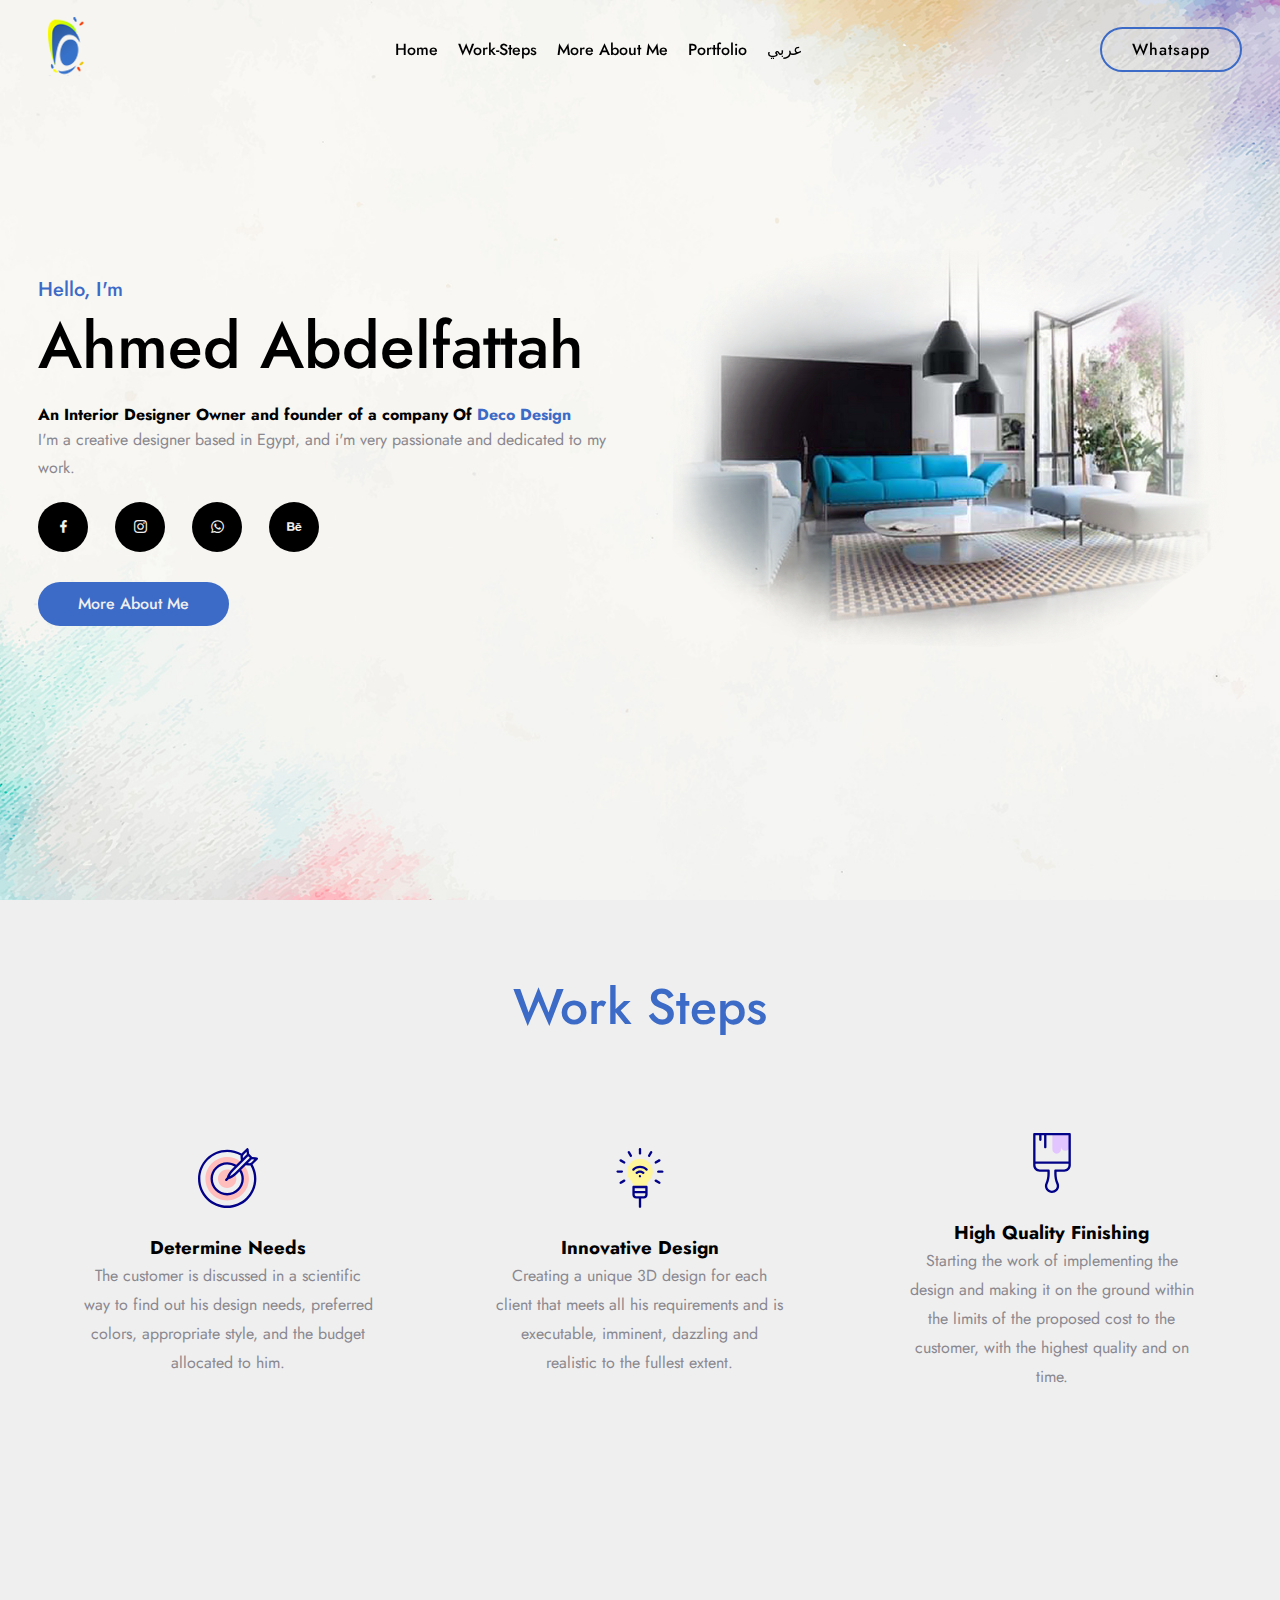
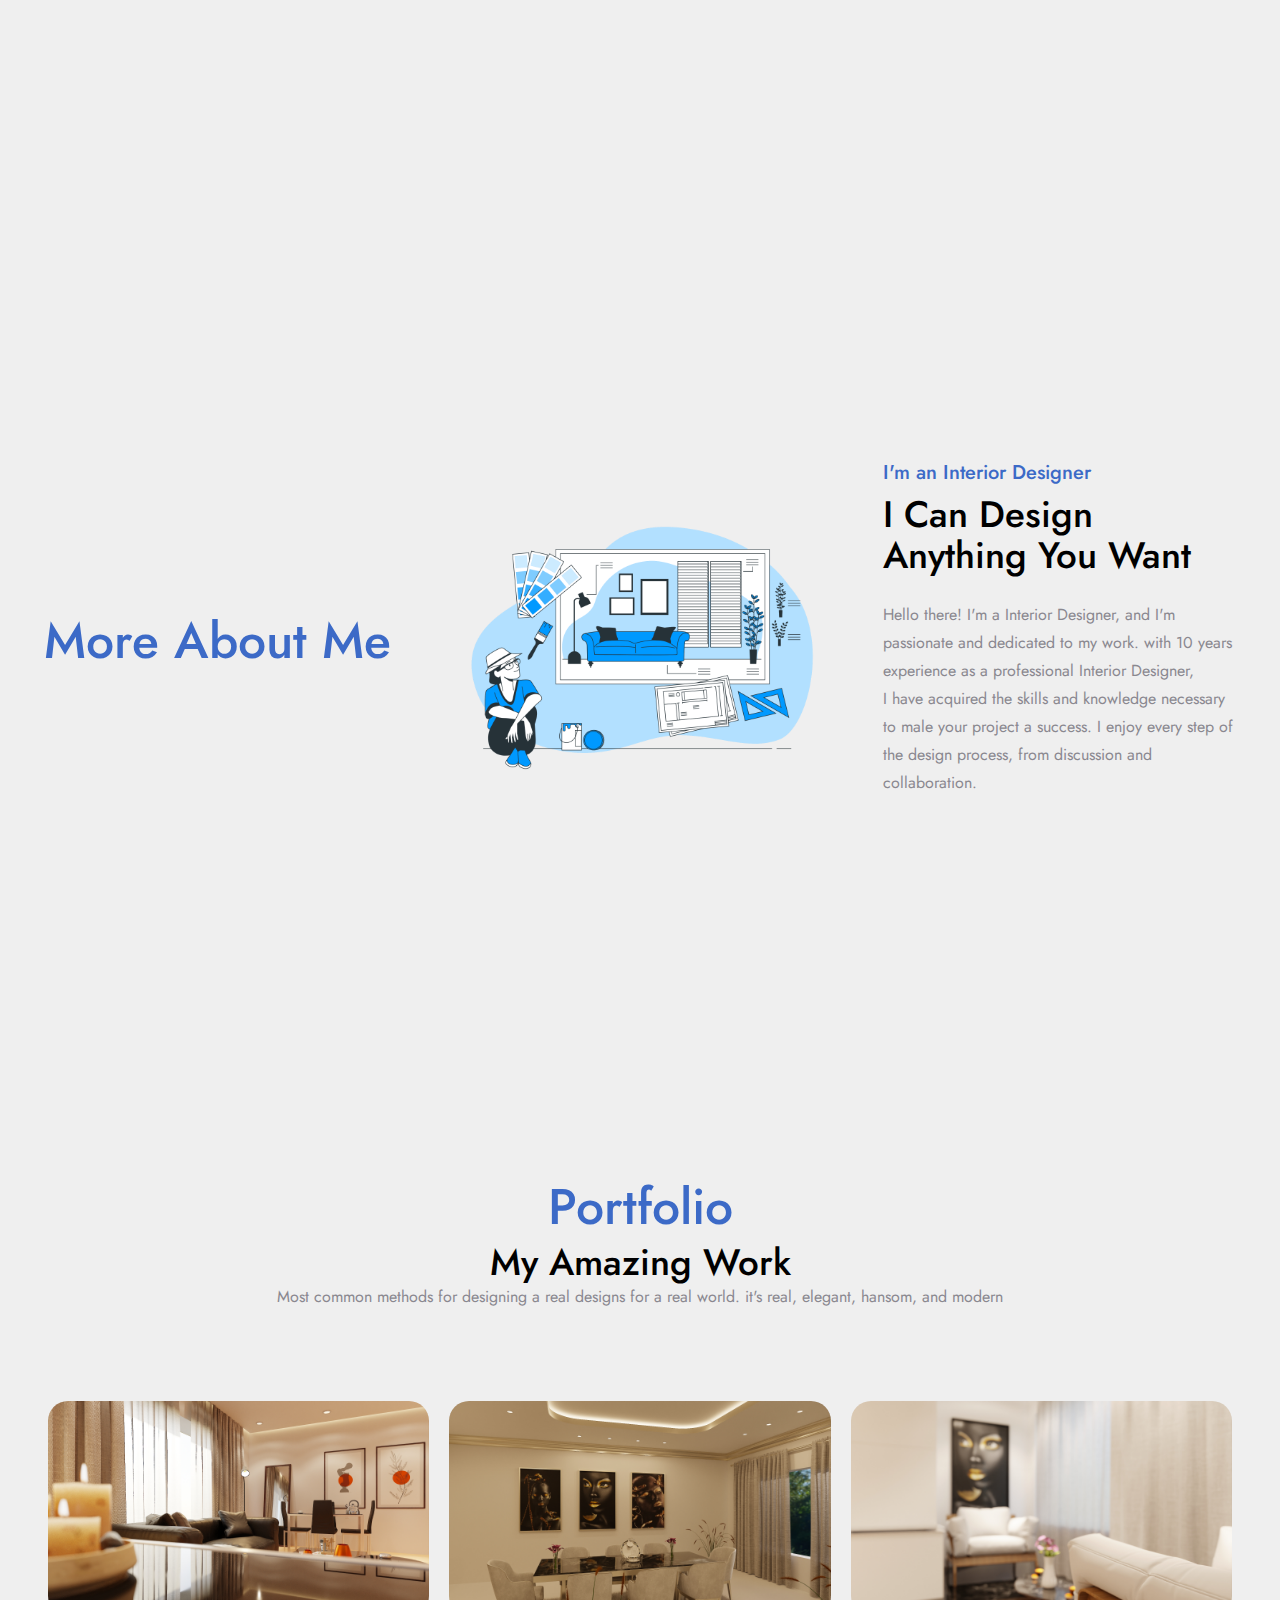
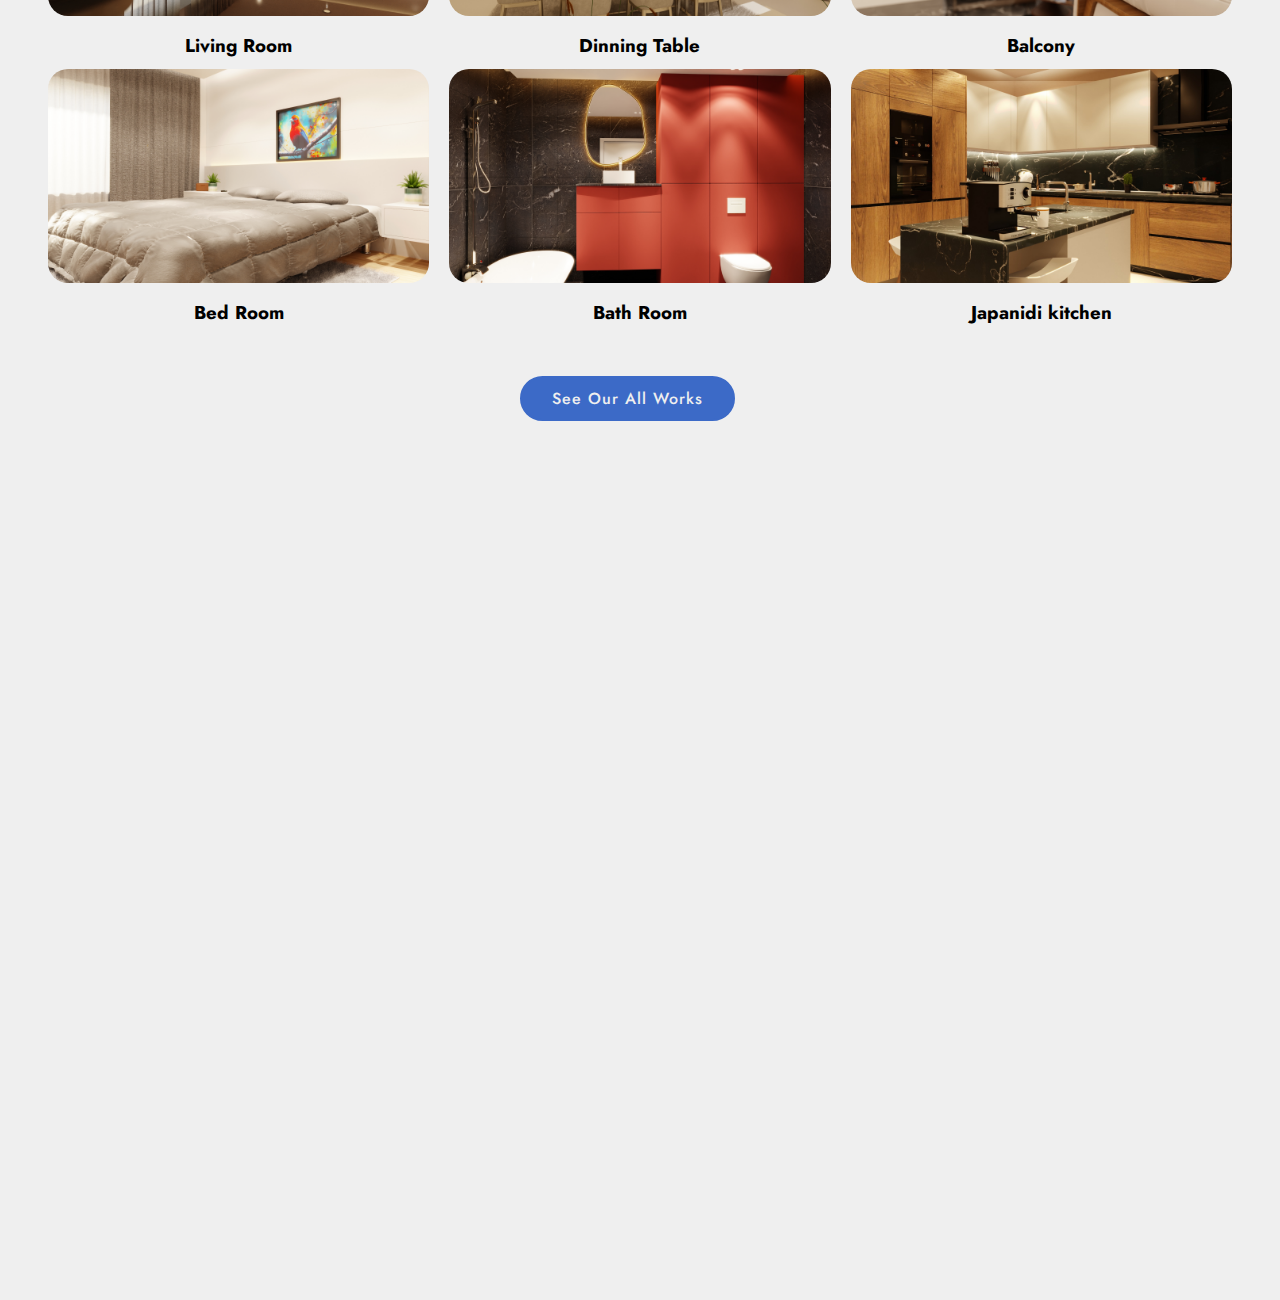
<file: index.html>
<!DOCTYPE html>
<html lang="en">
<head>
    <meta charset="UTF-8">
    <meta http-equiv="X-UA-Compatible" content="IE=edge">
    <meta name="viewport" content="width=device-width, initial-scale=1.0">
    <title>Deco Design</title>
    <meta name="description" content="interior design, 3d, decor, interior, design, finishing, paint, تصميم داخلي, ديكور, تشطيب, تشطيبات, ثري دي, تصور معماري"> 
    <link rel="stylesheet" href="css/style.css">
    <link rel="icon" type="image/x-icon" href="/icon/logo mini.png">
    <link rel="stylesheet"
    href="https://unpkg.com/boxicons@latest/css/boxicons.min.css">
    <link rel="preconnect" href="https://fonts.googleapis.com">
    <link rel="preconnect" href="https://fonts.gstatic.com" crossorigin>
    <link href="https://fonts.googleapis.com/css2?family=Cairo:wght@200;300;400;500;600;700;800;900;1000&family=Jost:wght@100;200;300;400;500;600;700;800;900&display=swap" rel="stylesheet">

</head>
<body>

    <!-- --------------- header --------------- -->

    <header>
        <a href="#home" class="logo"><img src="icon/logo mini.png" alt="logo"></a>
        <div class="bx bx-menu" id="menu-icon"></div>

        <ul class="navlist">
            <li><a href="#home">Home</a></li>
            <li><a href="#our work steps">Work-Steps</a></li>
            <li><a href="#about">More About Me</a></li>
            <li><a href="#potfolio">Portfolio</a></li>
            <li><a href="index -ar.html">عربي</a></li>
        </ul>
        <a href="https://wa.me/+201152640142" target="_blank" class="top-btn">Whatsapp</a>
    </header>

        <!-- --------------- Home --------------- -->
    <section class="home" id="home">
        <div class="home-text">
            <h3>Hello, I'm</h3>
            <h1>Ahmed Abdelfattah</h1>
            <h4>An Interior Designer Owner and founder of a company Of <span>Deco Design</span></h4>
            <p>I'm a creative designer based in Egypt, and i'm very passionate and dedicated to my work.</p>
            <div class="social">
                <a href="https://www.facebook.com/profile.php?id=100085078434274&ref=pages_you_manage" target="_blank"><i class='bx bxl-facebook' ></i></a>
                <a href="https://www.instagram.com/decodesigndecodesign/" target="_blank"><i class='bx bxl-instagram' ></i></a>
                <a href="https://wa.me/+201152640142" target="_blank"><i class='bx bxl-whatsapp'></i></a>
                <a href="https://www.behance.net/ahmeddesigner1981" target="_blank"><i class='bx bxl-behance' ></i></a>
               
            </div>
            <a href="#about" class="btn">More About Me</a>
        </div>
        <!-- --------------- Home image --------------- -->

        <div class="home-img">
            <img src="icon/reciption.png" alt="main image">

        </div>
    </section>

        <!-- --------------- work steps --------------- -->
    <section class="sub-service" id="our work steps">
        <div>
            <div class="our-work-heading">
                <h3>Work Steps</h3>
            </div>
        </div>
        <div class="items">
            <div class="sub-box">
                <div class="sub-img">
                    <img src="img/target.svg" alt="">
                </div>
                <h3>Determine Needs</h3>
                <p>The customer is discussed in a scientific way to find out his design needs, preferred colors, appropriate style, and the budget allocated to him.</p>
            </div>
            
            <div class="sub-box">
                <div class="sub-img">
                    <img src="img/energy.svg" alt="">
                </div>
                <h3>Innovative Design</h3>
                <p>Creating a unique 3D design for each client that meets all his requirements and is executable, imminent, dazzling and realistic to the fullest extent.</p>
            </div>
            <div class="sub-box">
                <div class="sub-img">
                    <img src="img/brush.svg" alt="">
                </div>
                <h3>High Quality Finishing</h3>
                <p>Starting the work of implementing the design and making it on the ground within the limits of the proposed cost to the customer, with the highest quality and on time.</p>
            </div>

        </div>
    </section>

        <!-- --------------- About Me --------------- -->
    
    <section class="about" id="about" >
        <div>
            <div class="aboutme">
                <h3>More About Me</h3>
            </div>
        </div>
        <div class="about-img">
            <img src="icon/Interior design-bro.png" alt="">
        </div>
        <div class="about-text">
            <h3>I'm an Interior Designer</h3>
            <h2>I Can Design Anything You Want</h2>
            <p>Hello there! I'm a Interior Designer, and I'm passionate and dedicated to my 
                work. with 10 years experience as a professional Interior Designer,<br> I have acquired the skills and 
                knowledge necessary to male your project a success. I enjoy every step of the design process, from discussion and collaboration.
            </p>
        </div>
    </section>
        
        <!-- --------------- Portfolio --------------- -->

        <section class="portfolio" id="potfolio">
            <div class="portfolio-heading">
                <h3>Portfolio</h3>
                <h2>My Amazing Work</h2>
                <p>Most common methods for designing a real designs for a real world. it's real, elegant, hansom, and modern</p>
            </div>
            <div class="potfolio-content">
                <div class="col">
                    <img src="my-work/untitled9.jpg" alt="">
                    <div class="layer">
                        <h3>Living Room</h3>
                    </div>
                </div>
                <div class="col">
                    <img src="my-work/new classic reciption/untitled5.jpg" alt="">
                    <div class="layer">
                        <h3>Dinning Table</h3>
                    </div>
                </div>
                <div class="col">
                    <img src="my-work/new modern/untitled20.jpg" alt="">
                    <div class="layer">
                        <h3>Balcony</h3>
                    </div>
                </div>
                <div class="col">
                    <img src="my-work/new modern/untitled17.jpg" alt="">
                    <div class="layer">
                        <h3>Bed Room</h3>
                    </div>
                </div>
                <div class="col">
                    <img src="my-work/new modern/untitled18.jpg" alt="">
                    <div class="layer">
                        <h3>Bath Room</h3>
                    </div>
                </div>
                <div class="col">
                    <img src="my-work/untitled6.jpg" alt="">
                    <div class="layer">
                        <h3>Japanidi kitchen</h3>
                    </div>
                </div>
                
            </div>
            <div class="c-b-d">
                <a href="https://www.behance.net/ahmeddesigner1981" target="_blank" class="ourwork-btn">See Our All Works</a>
            </div>
        </section>
        <section>
        <!-- --------------- Footer --------------- -->
            <!-- <footer class="footer">
                <div>
                    <p>&copy;Made With Love By Ahmed Abdelfattah</p>
                </div>
            </footer> -->
         </section>

      
        <!-- --------------- link to JS --------------- -->
    
    <script type="text/javascript" src="js/script.js"></script>

</body>
</html>
</file>
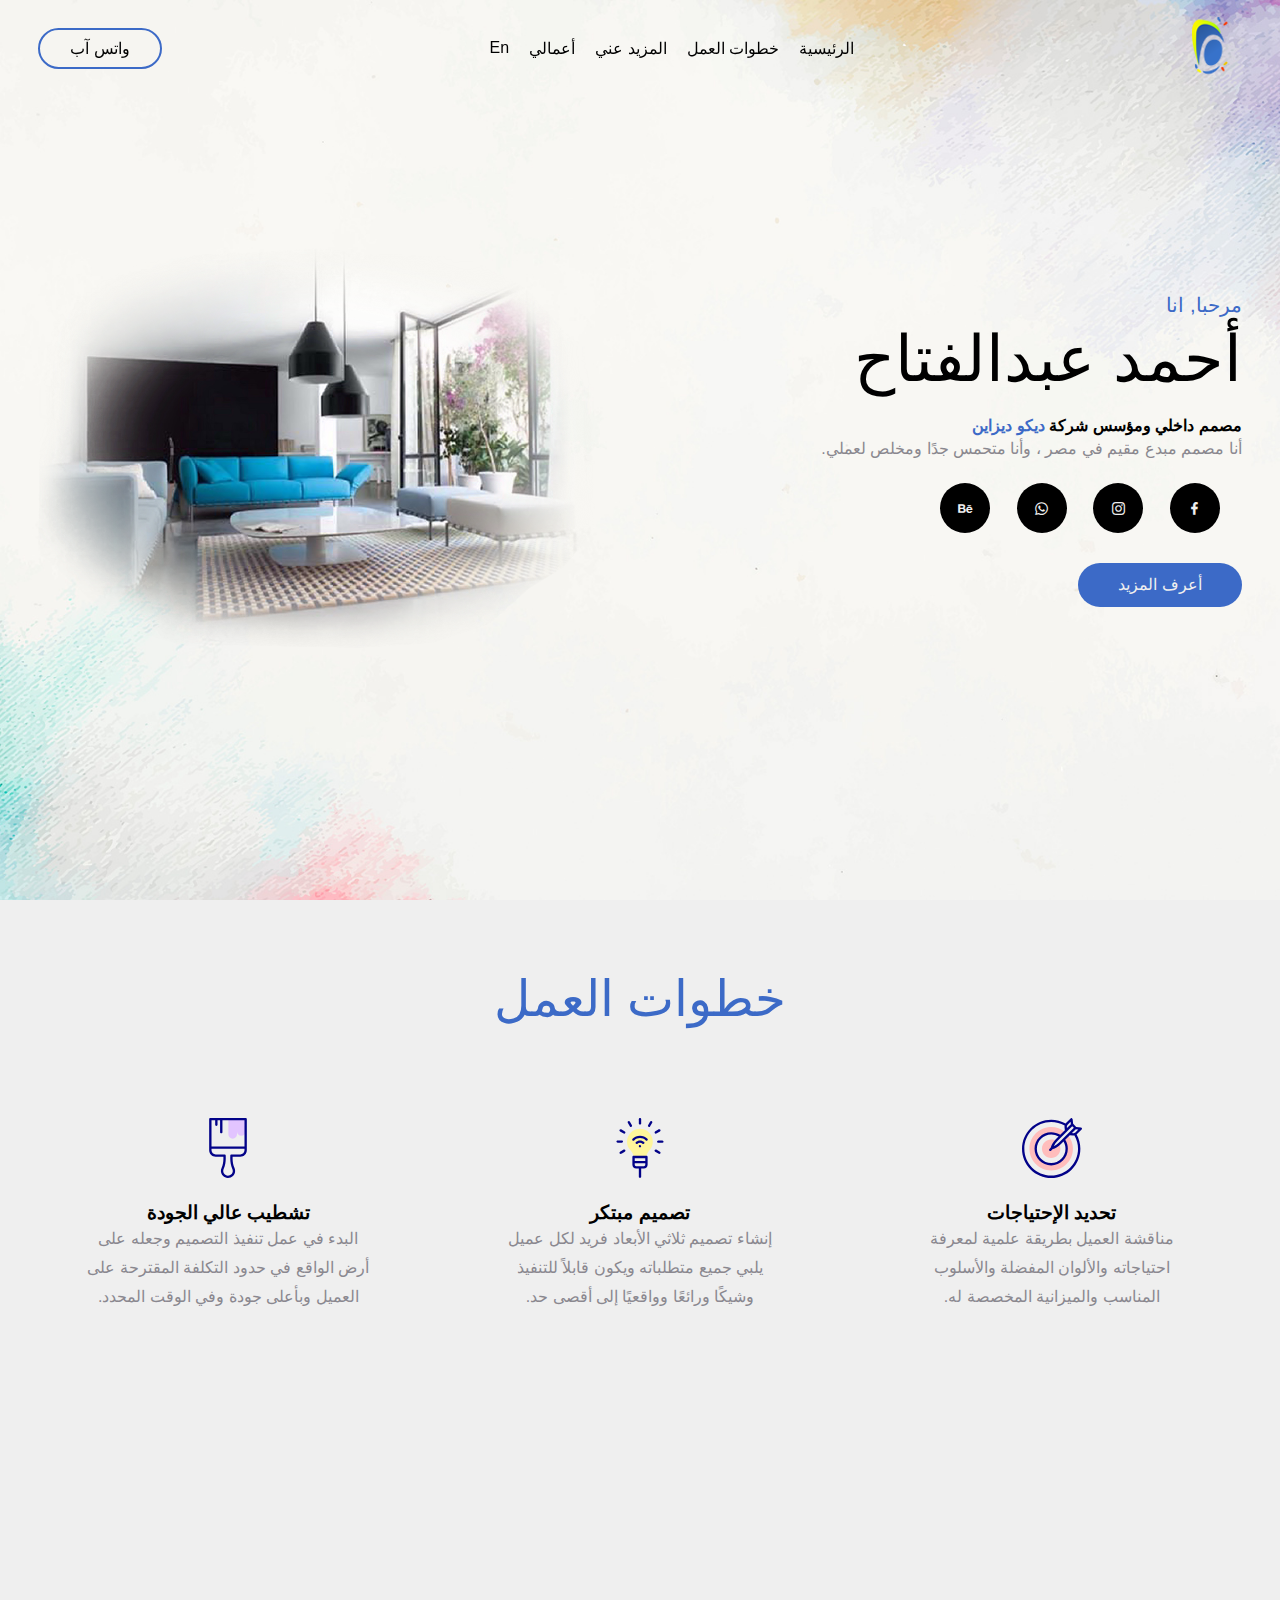
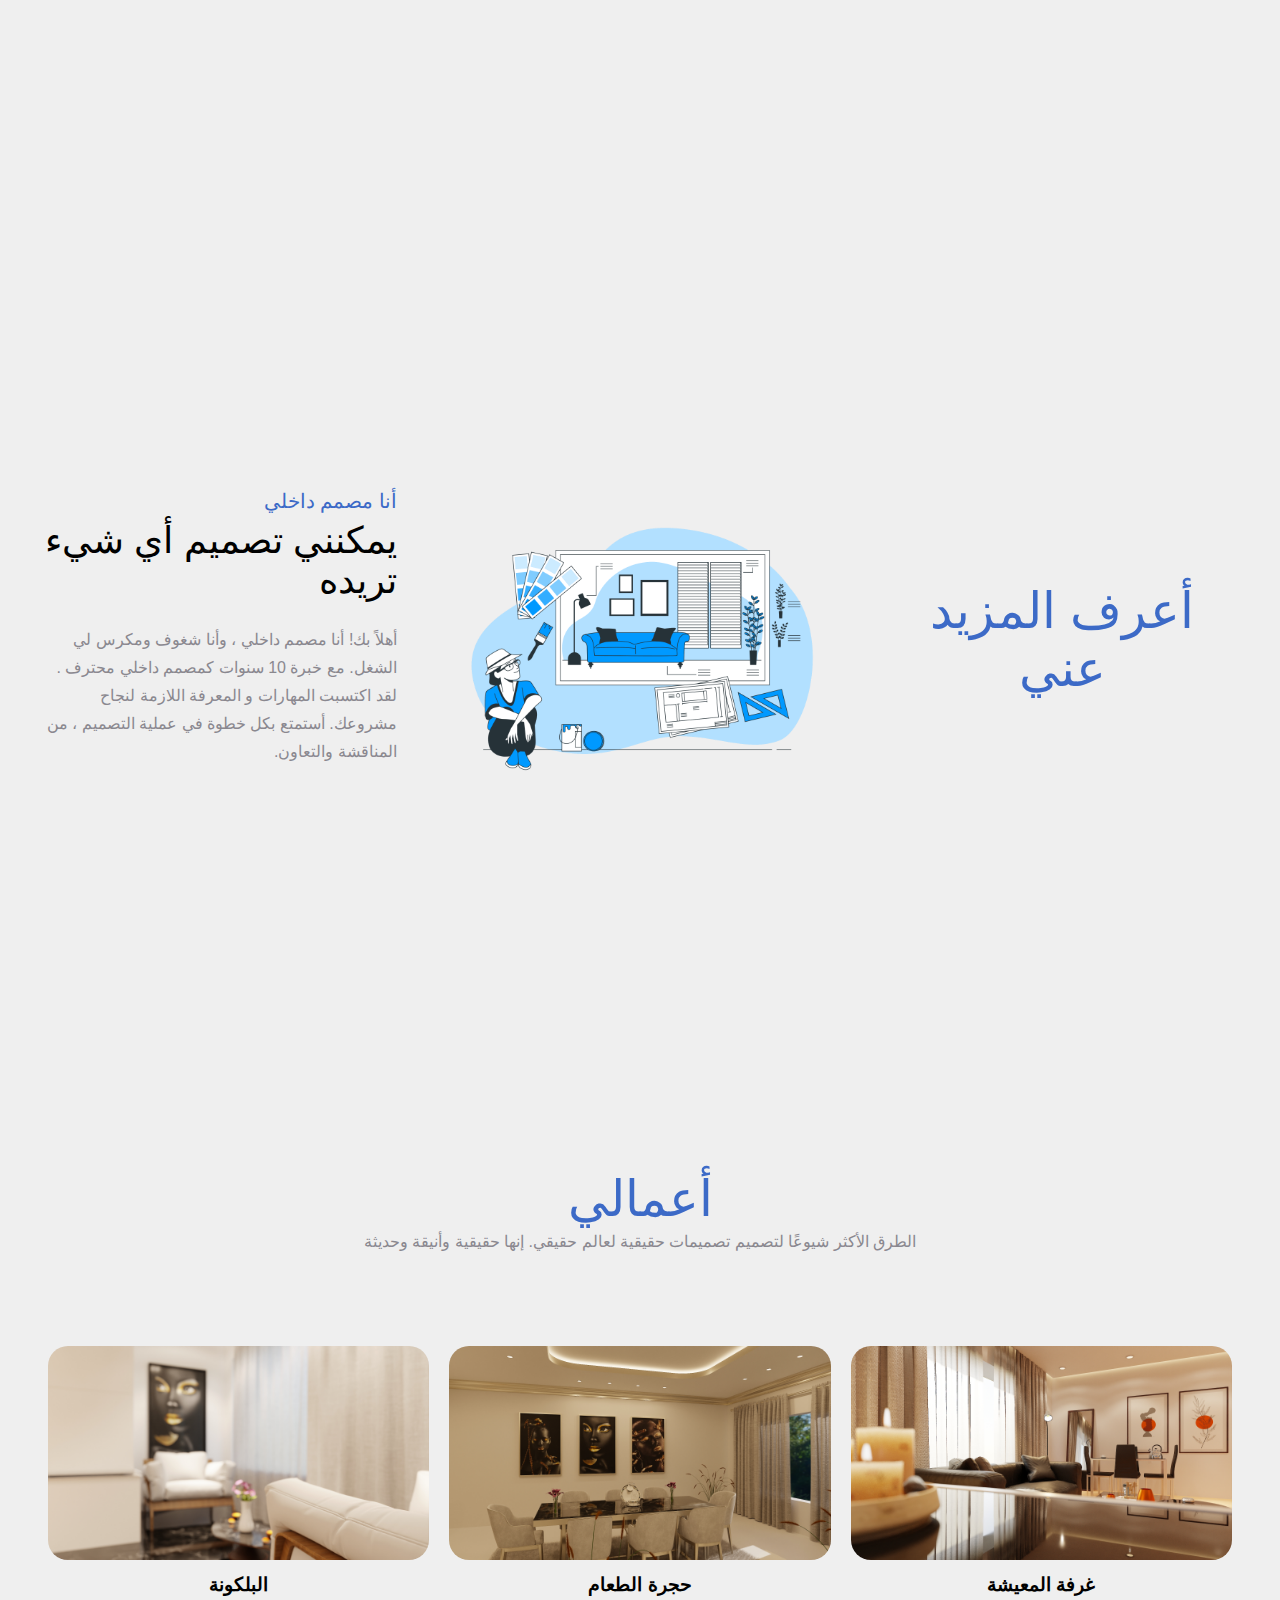
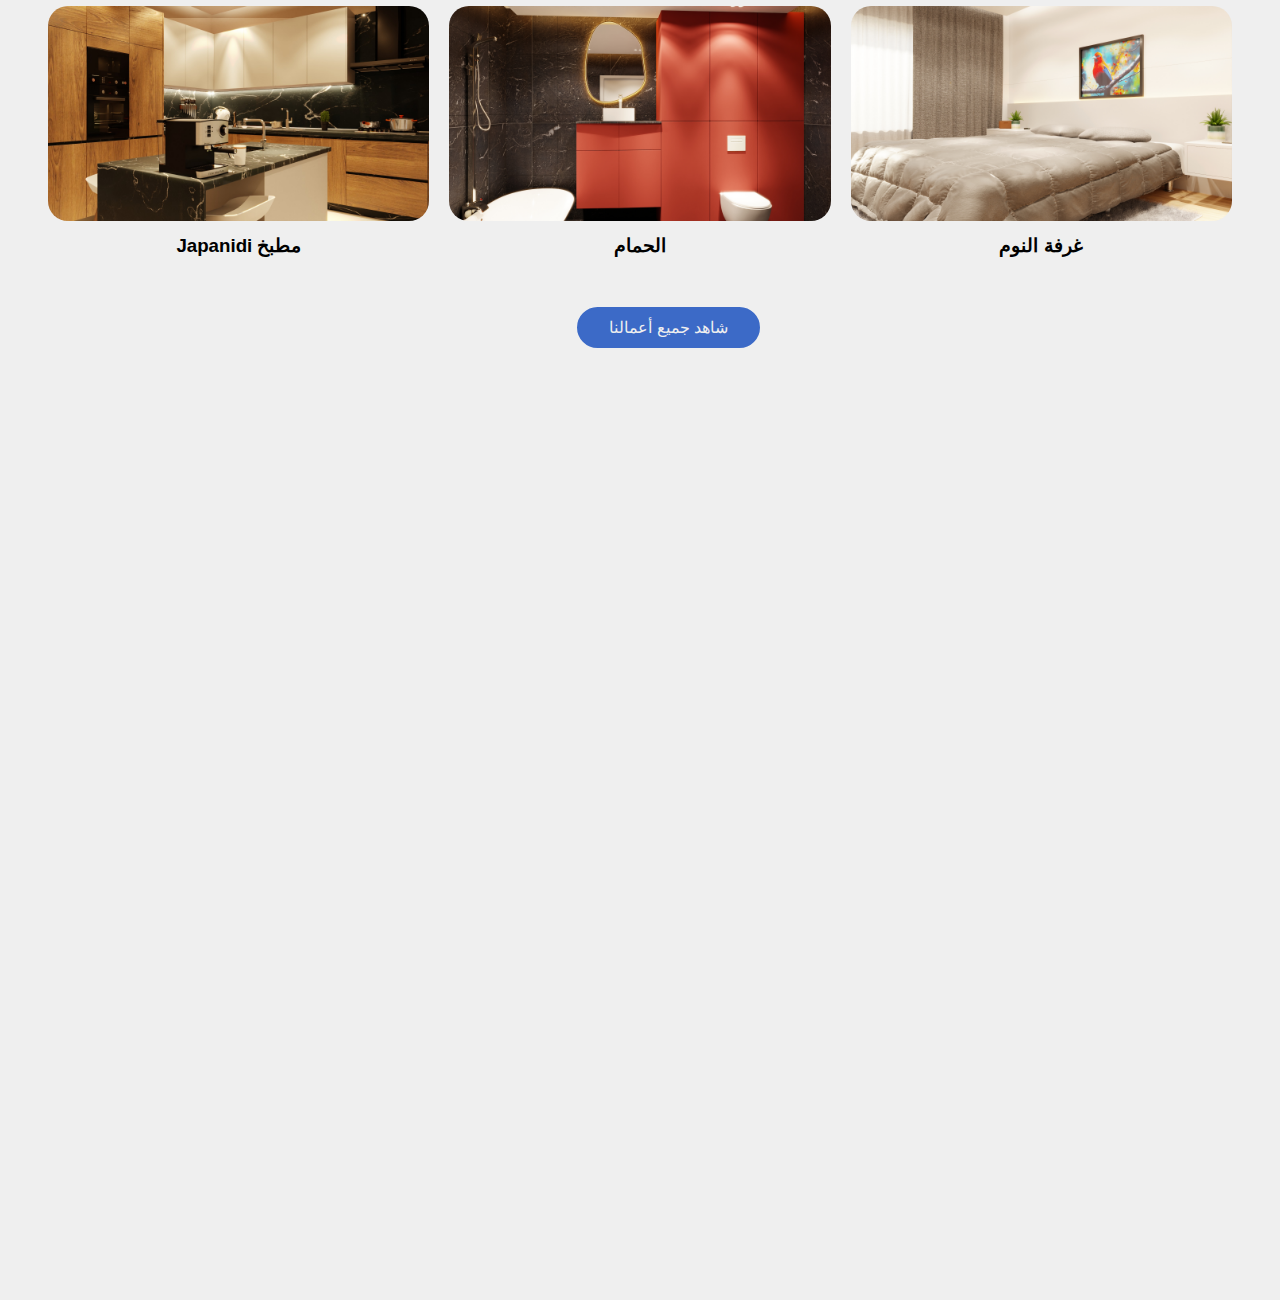
<file: index -ar.html>
<!DOCTYPE html>
<html lang="en">
<head>
    <meta charset="UTF-8">
    <meta http-equiv="X-UA-Compatible" content="IE=edge">
    <meta name="viewport" content="width=device-width, initial-scale=1.0">
    <title>ديكو ديزاين</title>
    <meta name="description" content="interior design, 3d, decor, interior, design, finishing, paint, تصميم داخلي, ديكور, تشطيب, تشطيبات, ثري دي, تصور معماري"> 
    <link rel="icon" type="image/x-icon" href="/icon/logo mini.png">
    <link rel="stylesheet"
    href="https://unpkg.com/boxicons@latest/css/boxicons.min.css">
    <link rel="stylesheet" href="css/style.css">
    <link rel="preconnect" href="https://fonts.googleapis.com">
    <link rel="preconnect" href="https://fonts.gstatic.com" crossorigin><link href="https://fonts.googleapis.com/css2?family=Cairo:wght@200;300;400;500;600;700;800;900;1000&display=swap" rel="stylesheet">    <html dir="rtl" lang="ar"></html>

</head>
<body>

    <!-- --------------- header --------------- -->

    <header>
        <a href="#home" class="logo"><img src="icon/logo mini.png" alt="logo"></a>
        <div class="bx bx-menu" id="menu-icon"></div>

        <ul class="navlist">
            <li><a href="#home">الرئيسية</a></li>
            <li><a href="#our work steps">خطوات العمل</a></li>
            <li><a href="#about">المزيد عني</a></li>
            <li><a href="#potfolio">أعمالي</a></li>
            <li><a href="index.html">En</a></li>
        </ul>
        <a href="https://wa.me/+201152640142" target="_blank" class="top-btn">واتس آب</a>
    </header>

        <!-- --------------- Home --------------- -->
    <section class="home" id="home">
        <div class="home-text">
            <h3>مرحبا, انا</h3>
            <h1>أحمد عبدالفتاح</h1>
            <h4>مصمم داخلي ومؤسس شركة<span> ديكو ديزاين</span></h4>
            <p>أنا مصمم مبدع مقيم في مصر ، وأنا متحمس جدًا ومخلص لعملي.</p>
            <div class="social">
                <a href="https://www.facebook.com/profile.php?id=100085078434274&ref=pages_you_manage" target="_blank"><i class='bx bxl-facebook' ></i></a>
                <a href="https://www.instagram.com/decodesigndecodesign/" target="_blank"><i class='bx bxl-instagram' ></i></a>
                <a href="https://wa.me/+201152640142" target="_blank"><i class='bx bxl-whatsapp'></i></a>
                <a href="https://www.behance.net/ahmeddesigner1981" target="_blank"><i class='bx bxl-behance' ></i></a>
               
            </div>
            <a href="#about" class="btn">أعرف المزيد</a>
        </div>
        <!-- --------------- Home image --------------- -->

        <div class="home-img">
            <img src="icon/reciption.png" alt="main image">

        </div>
    </section>

        <!-- --------------- our work steps --------------- -->
    <section class="sub-service" id="our work steps">
        <div>
            <div class="our-work-heading">
                <h3>خطوات العمل</h3>
            </div>
        </div>
        <div class="items">
            <div class="sub-box">
                <div class="sub-img">
                    <img src="img/target.svg" alt="">
                </div>
                <h3>تحديد الإحتياجات</h3>
                <p> مناقشة العميل بطريقة علمية لمعرفة احتياجاته والألوان المفضلة والأسلوب المناسب والميزانية المخصصة له.</p>
            </div>
            
            <div class="sub-box">
                <div class="sub-img">
                    <img src="img/energy.svg" alt="">
                </div>
                <h3>تصميم مبتكر</h3>
                <p>إنشاء تصميم ثلاثي الأبعاد فريد لكل عميل يلبي جميع متطلباته ويكون قابلاً للتنفيذ وشيكًا ورائعًا وواقعيًا إلى أقصى حد.</p>
            </div>
            <div class="sub-box">
                <div class="sub-img">
                    <img src="img/brush.svg" alt="">
                </div>
                <h3>تشطيب عالي الجودة</h3>
                <p>البدء في عمل تنفيذ التصميم وجعله على أرض الواقع في حدود التكلفة المقترحة على العميل وبأعلى جودة وفي الوقت المحدد.</p>
            </div>

        </div>
    </section>

        <!-- --------------- About Me --------------- -->
        
    <section class="about"  id="about">
        <div>
            <div class="aboutme">
                <h3>أعرف المزيد عني</h3>
            </div>
        </div>
    
        <div class="about-img">
            <img src="icon/Interior design-bro.png" alt="">
            
        </div>
        <div class="about-text">
            <h3>أنا مصمم داخلي</h3>
            <h2>يمكنني تصميم أي شيء تريده</h2>
            <p>أهلاً بك! أنا مصمم داخلي ، وأنا شغوف ومكرس لي
                الشغل. مع خبرة 10 سنوات كمصمم داخلي محترف .<br> لقد اكتسبت المهارات و
                المعرفة اللازمة لنجاح مشروعك. أستمتع بكل خطوة في عملية التصميم ، من المناقشة والتعاون.
            </p>
        </div>
    </section>
        
        <!-- --------------- Portfolio --------------- -->

        <section class="portfolio" id="potfolio">
            <div class="portfolio-heading">
                <h3>أعمالي</h3>
                <p>الطرق الأكثر شيوعًا لتصميم تصميمات حقيقية لعالم حقيقي. إنها حقيقية وأنيقة وحديثة</p>
            </div>
            <div class="potfolio-content">
                <div class="col">
                    <img src="my-work/untitled9.jpg" alt="">
                    <div class="layer">
                        <h3>غرفة المعيشة</h3>
                    </div>
                </div>
                <div class="col">
                    <img src="my-work/new classic reciption/untitled5.jpg" alt="">
                    <div class="layer">
                        <h3>حجرة الطعام</h3>
                    </div>
                </div>
                <div class="col">
                    <img src="my-work/new modern/untitled20.jpg" alt="">
                    <div class="layer">
                        <h3>البلكونة</h3>
                    </div>
                </div>
                <div class="col">
                    <img src="my-work/new modern/untitled17.jpg" alt="">
                    <div class="layer">
                        <h3>غرفة النوم</h3>
                    </div>
                </div>
                <div class="col">
                    <img src="my-work/new modern/untitled18.jpg" alt="">
                    <div class="layer">
                        <h3>الحمام</h3>
                    </div>
                </div>
                <div class="col">
                    <img src="my-work/untitled6.jpg" alt="">
                    <div class="layer">
                        <h3>مطبخ Japanidi</h3>
                    </div>
                </div>
                
            </div>
            <div class="c-b-d">
                <a href="https://www.behance.net/ahmeddesigner1981" target="_blank" class="ourwork-btn">شاهد جميع أعمالنا</a>
            </div>
        </section>
        <section>
        <!-- --------------- Footer --------------- -->
            <!-- <footer class="footer">
                <div>
                    <p>&copy;Made With Love By Ahmed Abdelfattah</p>
                </div>
            </footer> -->
         </section>


      
        <!-- --------------- link to JS --------------- -->
    
    <script type="text/javascript" src="js/script.js"></script>

</body>
</html>
</file>
<file: css/style.css>
*{
    padding: 0;
    margin: 0;
    box-sizing: border-box;
    font-family: 'Jost', sans-serif;
    list-style: none;
    text-decoration: none;
    scroll-behavior: smooth;
    
}
:root{
    --bg-color: #efefef;
    --text-color: #000;
    --second-color: #8a888f;
    --main-color: #3c6ac7;
    --big-font: 5rem;
    --h2-font: 3rem;
    --p-font: 1.1rem;
    
}
section{
    width: 100vw;
    height: 100vh;
    align-items: center;
    padding: 10vw;
}
body{
    background: var(--bg-color);
    color: var(--text-color);
    }
header{
    position: fixed;
    width: 100%;
    top: 0;
    right: 0;
    z-index: 1000;
    display: flex;
    align-items: center;
    justify-content: space-between;
    background: transparent;
    padding: 15px 18%;
    transition: .3s;
}
.logo img{
    max-width: 60px;
    max-height: 60px;
    width: 130px;
    height: auto;
    transition: ease .5s;
}
.logo img:hover{
    transform: scale(1.2);
}
.navlist{
    display: flex;
}
.navlist li{
    position: relative;
}
.navlist a{
    font-size:var(--p-font);
    color: var(--text-color);
    font-weight: 500;
    padding: 10px;
}
.navlist a::after{
    content: '';
    position: absolute;
    width: 0;
    height: 2px;
    background: var(--main-color);
    bottom: -.3px;
    left: 0;
    transition: ease .4s;
}
.navlist a:hover::after{
    width: 100%;
}
#menu-icon{
    font-size: 35px;
    color: var(--text-color);
    z-index: 10001;
    cursor: pointer;
    display: none;
}
.top-btn{
    display: inline-block;
    padding: 9px 30px;
    background-color: transparent;
    border: 2px solid var(--main-color);
    border-radius: 30px;
    letter-spacing: 1px;
    color: var(--text-color);
    font-weight: 500;
    font-size: var(--p-font);
    transition: ease .5s;
}
.top-btn:hover{
    transform: scale(1.1);
    background: var(--main-color);
    border: 2px solid var(--main-color);
    color: var(--bg-color);
}
/* --------------------- Home ---------------------- */

.home{
    min-height: 100vh;
    height: 100%;
    width: 100%;
    background: url(../img/background.jpg);
    background-size: cover;
    background-position: center;
    position: relative;
    display: grid;
    grid-template-columns: repeat(2, 1fr);
    align-items: center;
    grid-gap: 4rem;
}
.home-text h1{
    margin: 10px 0px 25px;
    font-size: var(--big-font);
    line-height: 1;
    font-weight: 500;
}
.home-text h5{
    margin-bottom: 23px;
    font-size: 19px;
    font-weight: 500;
}
span{
    color: var(--main-color);
}
.home-text h3{
    color: var(--main-color);
    font-size: 20px;
    font-weight: 500;
}
.home-text p{
    font-size: var(--p-font);
    color: var(--second-color);
    line-height: 28px;
    margin-bottom: 20px;
}
.social a{
    width: 50px;
    height: 50px;
    border-radius: 50%;
    display: inline-flex;
    align-items: center;
    justify-content: center;
    background: var(--text-color);
    font-size: 17px;
    color: var(--bg-color);
    margin-right: 22px;
    margin-bottom: 30px;
}
.social a:hover{
    transform: scale(1.1);
    background: var(--main-color);
    transition: .5s ease-in-out;
}
.btn{
    display: inline-block;
    color: var(--bg-color);
    background: var(--main-color);
    font-size: var(--p-font);
    padding: 10px 40px;
    font-weight: 500;
    line-height: 24px;
    border-radius: 30px;
    transition: ease-in-out .4s;
}
.btn:hover{
    transform: scale(1.1);
}
/* .home-img{
    padding-bottom: 10px;
    padding-top: 520px;
} */
/* ---------------- work steps ------------------ */
.our-work-heading{
    text-align: center;
}
.our-work-heading h3{
    color: var(--main-color);
    font-size: 50px;
    font-weight: 500;
    margin-bottom: 5vh;
}
.home-img img{
    max-width: 100%;
    align-items: center;
    width: auto;
    height: auto;
}
header.sticky{
    background: var(--bg-color);
    padding: 13px 18%;
    box-shadow: 0px 0px 10px rgba(0, 0, 0, 10%);
}
.items{
    display: grid;
    grid-template-columns: repeat(auto-fit, minmax(220px, auto));
    grid-gap: 2rem;
    align-items: center;
    text-align: center;
}
.sub-box{
    padding: 45px 45px 45px 45px;
    transition: ease .5s;
    cursor: pointer;
}
.sub-img img{
    max-width: 100%;
    width: 60px;
    height: auto;
    margin-bottom: 20px;
}
.sub-img h3{
    margin-bottom: 20px;
    font-size: 24px;
    font-weight: 500;
}
.sub-box p{
    font-size: var(--p-font);
    color: var(--second-color);
    line-height: 29px;
}
.sub-box:hover{
    background: rgb(255, 255, 255);
    box-shadow: 18px 0px 87px 0px rgb(10,15,70 /7%);
    border-radius: 12px;
    will-change: transform;
    transform: perspective(1000px) rotateX(2deg) rotateY(12.0deg) scale3d(1.1,1.1,1.1);
}
/* --------------------- About ---------------------- */
.aboutme{
   text-align: center;
   
}
.aboutme h3{
    color: var(--main-color);
    font-size: 50px;
    font-weight: 500;
    margin-bottom: 20px;
}
.about{
    display: grid;
    grid-template-columns: repeat(3, 2fr);
    align-items: center;
    grid-gap: 4rem;
}
.about-img img{
    max-width: 100%;
    width: 100%;
    height: auto;
    transition: .8s ease;
}
.about-img img:hover{
    transform: perspective(1000px) rotateX(2deg) rotateY(12.0deg) scale3d(1.2,1.2,1.2);
}
.about-text h2{
    font-size: var(--h2-font);
    font-weight: 500;
    margin: 8px 0px 25px;
    line-height: 1.1;
}
.about-text h3{
    color: var(--main-color);
    font-size: 20px;
    font-weight: 500;
}
.about-text p{
    max-width: 550px;
    font-size: var(--p-font);
    color: var(--second-color);
    line-height: 28px;
    margin-bottom: 45px;
}
/* --------------------- Portfolio ---------------------- */
.portfolio-heading{
    text-align: center;
}
.portfolio-heading h2{
    font-size: var(--h2-font);
    font-weight: 500;
    margin: zpx 0px 20px;
    line-height: 1.1;
}
.portfolio-heading h3{
    color: var(--main-color);
    font-size: 50px;
    font-weight: 500;
}
.portfolio-heading p{
    font-size: var(--p-font);
    color: var(--second-color);
    line-height: 28px;
}
.potfolio-content{
    display: grid;
    grid-template-columns: repeat(auto-fit, minmax(350px, auto));
    align-items: center;
    margin-top: 5rem;
    text-align: center;
    cursor: pointer;
}
.col{
    position: relative;
}
.col img{
    max-width: 100%;
    width: 550px;
    height: auto;
    object-fit:cover;
    border-radius: 12px;
    padding: 10px;
    border-radius: 30px;
 }
.col img:hover{
    transition: ease .8s;
    transform: perspective(1000px) rotateX(2deg) rotateY(12.0deg) scale3d(1.1,1.1,1.1);

}
.ourwork-btn{
    display: inline-block;
    padding: 9px 30px;
    background-color: var(--main-color);
    border: 2px solid var(--main-color);
    border-radius: 30px;
    letter-spacing: 1px;
    color: var(--bg-color);
    font-weight: 500;
    font-size: var(--p-font);
    transition: ease .5s;
    margin: auto;
    
}
.ourwork-btn:hover{
   transform: scale(1.1);
    background: var(--bg-color);
    border: 2px solid var(--main-color);
    color: var(--text-color); 
}
.c-b-d{
    margin: 50px 40%;
    min-width: 400px;
    padding: auto;
}
/* --------------------- Footer ---------------------- */

.footer{
    text-align: center;
    padding: 100px;
}
.footer p{
    font-size: var(--p-font);
    letter-spacing: 5px;
    color: var(--second-color);
}

/* --------------------- Responsive ---------------------- */

@media(max-width: 1425px){
    header{
        transition: .3s;
        padding: 16px 3%;
    }
    header.sticky{
        padding: 10px 3%;
        transition: .3s;
    }
    section{
        padding: 70px 3%;
        transition: .3s;
    }
    :root{
        --big-font: 4rem;
        --h2-font: 2.3rem;
        --p-font: 1rem;
        transition: .3s;
    }
}

@media(max-width: 970px){
    #menu-icon{
        display: block;
    }
    .home{
        min-height: 80vh;
    }.navlist{
        position: absolute;
        top: -900px;
        left: 0;
        right: 0;
        flex-direction: column;
        background: var(--main-color);
        text-align: right;
        transition: all .4s;
    }
    .navlist a{
        display: block;
        padding: 1.2rem;
        margin: 1.5rem;
        border-right: 2px solid var(--bg-color);
        color: var(--bg-color);
    }
    .navlist a:hover{
        background: var(--bg-color);
        color: var(--main-color);
    }
    .navlist a::after{
        display: none;
    }
    .navlist.active{
        top: 100%;
    }
}

@media(max-width: 800px){
    .home{
        grid-template-columns: 1fr;
        min-height: 130vh;
        grid-gap: 1rem;
    }
    .home-text{
        padding-top: 55px;
    }
    .home-img{
        text-align: center;
    }
    .home-img img{
        width: 440px;
        height: auto;
    }
    .about{
        grid-template-columns: 1fr;
    }
    .about-img{
        text-align: center;
        margin-top: 30px;
    }
    :root{
        --big-font:3.4rem;
        --h2-font: 2rem;
    }
    section{
        padding: 65px 3%;
        transition: .3s;
    }
}
@media(max-width: 540px){
    .portfolio{
        margin-top: 300px;
    }
    .about{
        margin-top: 450px;
    }
}
</file>
